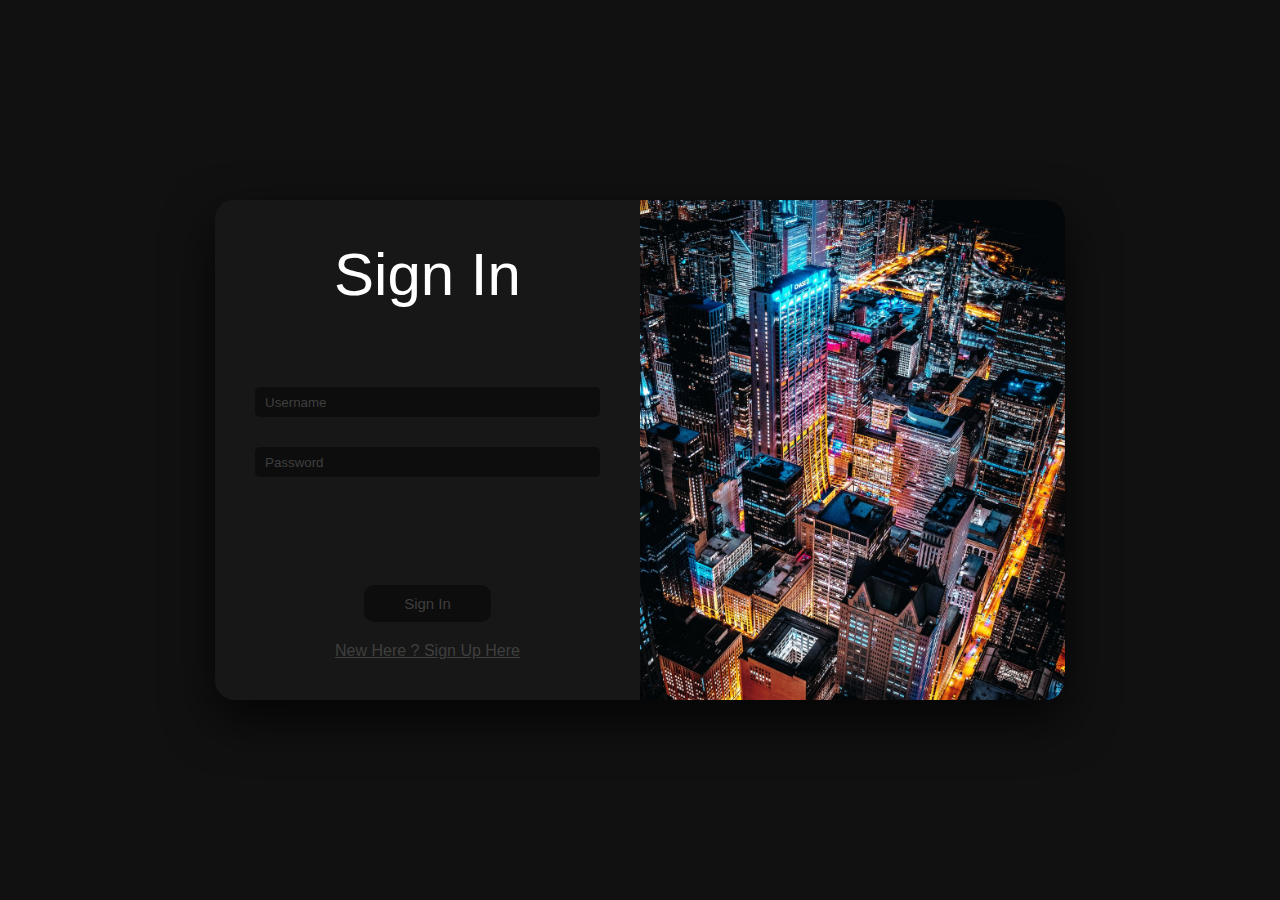
<file: LoanCM/final login-register-form-ux-master/index.html>
<!DOCTYPE html>
<html lang="en">
<head>
    <meta charset="UTF-8">
    <meta name="viewport" content="width=device-width, initial-scale=1.0">
    <title>Form UX</title>

    <link rel="stylesheet" href="style.css">

</head>
<body>

    <div class="form-parent">
        <div class="sign-up-img"></div>
        <div class="sign-in-img"></div>

        <div class="form-container">
            <div class="form" id="sign-in-form">
                <h1 class="title">sign in</h1>
                <div class="fields">
                    <input type="text" placeholder="username">
                    <input type="password" placeholder="password">
                </div>
                <div class="submit-container">
                    <button type="submit" class="btn">Sign in</button>
                    <p class="link" onclick="switchForm('register')">new here ? sign up here</p>
                </div>
            </div>
            <div class="form" id="sign-up-form">
                <h1 class="title">sign up</h1>
                <div class="fields">
                    <input type="text" placeholder="name">
                    <input type="text" placeholder="username">
                    <input type="email" placeholder="email">
                    <input type="password" placeholder="password">
                </div>
                <div class="submit-container">
                    <button type="submit" class="btn">sign up</button>
                    <p class="link" onclick="switchForm('login')">already have an account ? sign in here</p>
                </div>
            </div>
        </div>

    </div>

    <script src="app.js"></script>
    
</body>
</html>
</file>
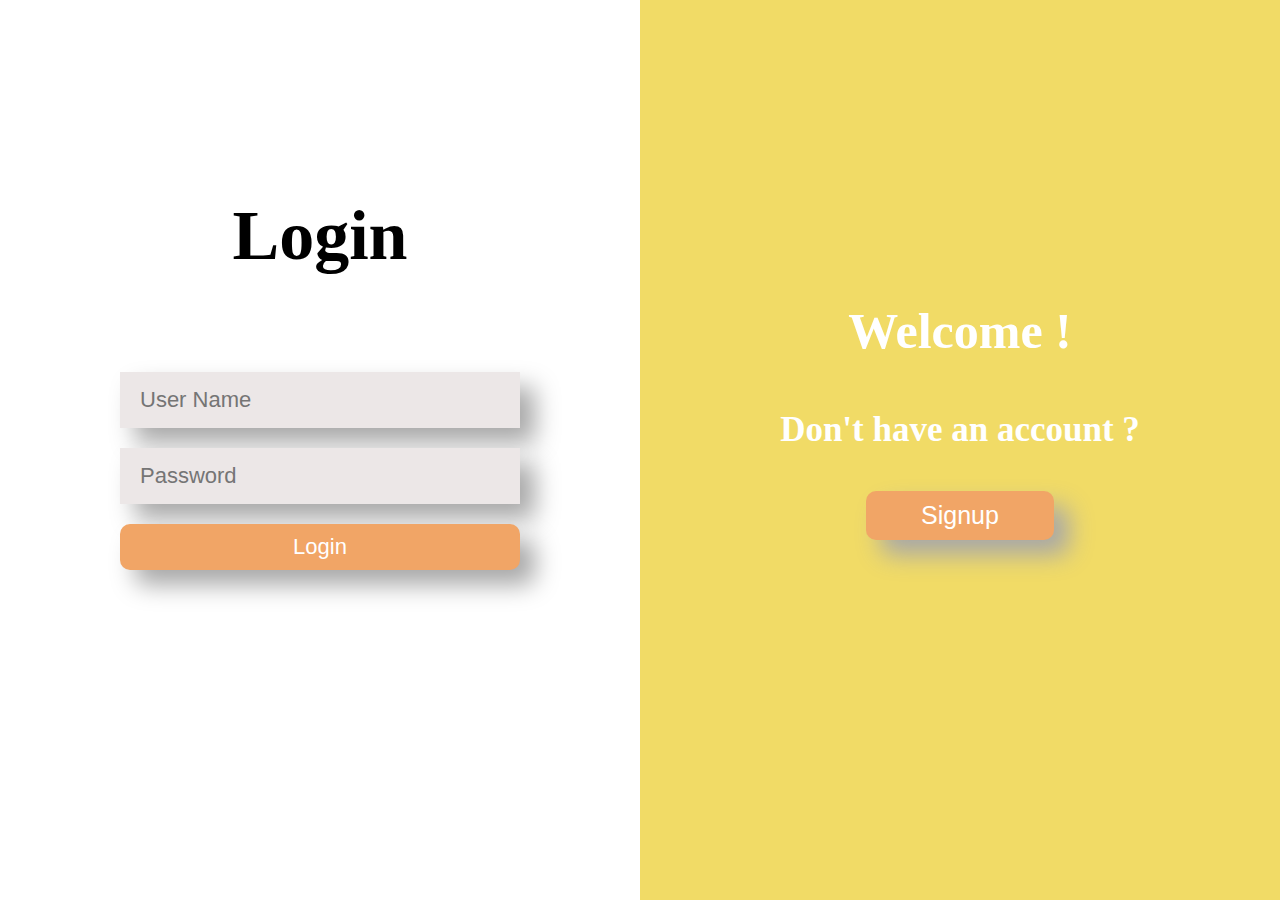
<file: LoanCM/lspm/index.html>
<!DOCTYPE html>
<html lang="en">
<head>
    <meta name="viewport" content="width=device-width, initial-scale=1.0">
    <title>Login System</title>
    <link rel="stylesheet" href="css/style.css">
</head>
<body>
    
    <section class="left-section">
        <div id="left-cover" class="cover cover-hide">
            <img src="img/cover.png" alt="">
            <h1>Welcome !</h1>
            <h3>Already have an account ?</h3>
            <button type="button" class="switch-btn" onclick="location.reload()">Login</button>
        </div>
        <div id="left-form" class="form fade-in-element">
            <h1>Login</h1>
            <form action="login.php" method="post">
                <input type="text" name="user-name" class="input-box" placeholder="User Name">
                <input type="password" name="user-pass" class="input-box" placeholder="Password">
                <input type="submit" name="login-btn"   class="btn" value="Login">
            </form>
        </div>
    </section>

    <section class="right-section">
        <div id="right-cover" class="cover fade-in-element">
            <img src="img/cover.png" alt="">
            <h1>Welcome !</h1>
            <h3>Don't have an account ?</h3>
            <button type="button" class="switch-btn" onclick="switchSignup()">Signup</button>
        </div>
        <div id="right-form" class="form form-hide">
            <h1>Signup</h1>
            <form action="signup.php" method="post">
                <input type="text" name="user-name" class="input-box" placeholder="User Name">
                <input type="email" name="user-email" class="input-box" placeholder="Email">
                <input type="password" name="user-pass" class="input-box" placeholder="Password">
                <input type="submit" name="signup-btn" class="btn" value="Signup">
            </form>
        </div>
    </section>

    <script src="js/main.js"></script>

</body>
</html>
</file>
<file: LoanCM/final login-register-form-ux-master/style.css>
*{
    margin: 0;
    padding: 0;
    box-sizing: border-box;
}

*:focus{
    outline: none;
}

body{
    width: 100%;
    height: 100vh;
    min-height: 600px;
    display: flex;
    justify-content: center;
    align-items: center;
    background: #111;
    font-family: 'roboto', sans-serif;
}

.form-parent{
    width: 850px;
    height: 500px;
    background: #171717;
    border-radius: 20px;
    overflow: hidden;
    position: relative;
    box-shadow: 0 20px 50px rgba(0, 0, 0, 0.75);
}

.sign-up-img,
.sign-in-img{
    position: absolute;
    width: 50%;
    height: 100%;
    background: url(img/sign-up.jpeg);
    background-size: cover;
}

.sign-in-img{
    left: 50%;
    background: url(img/sign-in.jpeg);
    background-size: cover;
}

.form-container{
    position: relative;
    width: 50%;
    min-width: 300px;
    height: 100%;
    background: #171717;
    transition: 1s;
    left: 0;
    display: grid;
    overflow: hidden;
    grid-template-columns: repeat(2, calc(850px/2));
}

.form{
    width: 100%;
    height: 100%;
    padding: 40px;
    display: flex;
    justify-content: space-between;
    align-items: center;
    flex-direction: column;
    transition: 1s;
}

.title{
    width: 100%;
    text-align: center;
    font-size: 60px;
    font-weight: 500;
    text-transform: capitalize;
    color: #fff;
}

.fields,
.submit-container{
    position: relative;
    width: 100%;
}

input{
    display: block;
    width: 100%;
    margin-bottom: 30px;
    padding: 5px 10px;
    text-transform: capitalize;
    border: none;
    border-radius: 5px;
    height: 30px;
    background: #0d0d0d;
    color: #fff;
}

::placeholder{
    color: #3f3f3f;
}

.btn{
    color: #fff;
    background: #0d0d0d;
    border: none;
    padding: 10px 40px;
    font-size: 15px;
    text-transform: capitalize;
    display: block;
    margin: auto;
    color: #3f3f3f;
    cursor: pointer;
    border-radius: 10px;
    margin-bottom: 20px;
    transition: .5s;
}

.btn:hover,
input:focus{
    background: #000;
    color: #fff;
}

.link{
    text-align: center;
    color: #3f3f3f;
    text-transform: capitalize;
    text-decoration: underline;
    cursor: pointer;
    transition: .5s;
}

.link:hover{
    color: #fff;
}

#sign-up-form{
    margin-left: 50%;
}

#sign-up-form .title{
    margin-bottom: 30px;
}

@media screen and (max-width : 800px){
    .form-parent{
        width: 50vw;
        min-width: 300px;
        overflow: hidden;
    }
    .form-container{
        width: 100%;
        grid-template-columns: repeat(2, 100%);
    }
    .sign-up-img,
    .sign-in-img{
        display: none;
    }
}
</file>
<file: LoanCM/lspm/css/style.css>
* {
    box-sizing: border-box;
}

body {
    margin: 0;
    padding: 0;
    font-family: 'Segoe UI';
    font-size: 25px;
}


.form input {
    min-width: 400px;
    display: block;
    margin: 20px;
    padding: 15px 20px;
    background-color: #ece7e7;
    font-size: 20px;
    border: none;
    outline: none;
    font-size: 22px;
    box-shadow: 15px 15px 25px #a8a8a8;
    transition: box-shadow 0.5s;
}

.form input:focus {
    box-shadow: 5px 5px 15px #a8a8a8;
}

.form .btn {
    margin: auto;
    padding: 10px 35px;
    background-color: #f1a566;
    color: #fff;
    border: none;
    font-size: 22px;
    border-radius: 10px;
    box-shadow: 15px 15px 25px #a8a8a8;
    transition: box-shadow 0.5s;
    outline: none;
}

.form .btn:hover {
    box-shadow: 5px 5px 15px #aaa;
}

.form {
    display: flex;
    flex-direction: column;
    justify-content: space-around;
    align-items: center;
    height: 50vh;
    width: 50vw;
    position: absolute;
    bottom: 0px;
    font-size: 35px;
}

.left-section .form {
    float: left;
    margin: 35vh auto;
}

.right-section .form {
    float: right;
    right: 0;
    margin: 30vh auto;
}

.cover .switch-btn {
    position: absolute;
    bottom: 0;
    font-size: 25px;
    margin: 40vh auto;
    padding: 10px 55px;
    background-color: #f1a566;
    color: #fff;
    border: none;
    border-radius: 10px;
    box-shadow: 15px 15px 25px #a8a8a8;
    transition: box-shadow 0.5s;
    outline: none;
}

.cover .switch-btn:hover {
    box-shadow: 5px 5px 15px #aaa;
}

.left-section .cover {
    float: left;
    display: flex;
    flex-direction: column;
    justify-content: space-around;
    align-items: center;
}

.left-section .cover img {
    height: 100vh;
    width: 50vw;
}

.left-section .cover h1 {
    position: absolute;
    bottom: 0px;
    margin: 60vh auto;
    color: #fff;
    font-size: 50px;
}

.left-section .cover h3 {
    position: absolute;
    bottom: 0px;
    margin: 50vh auto;
    color: #fff;
    font-size: 35px;
}

.left-section .cover-hide {
    visibility: hidden;
}

.left-section .form-hide {
    visibility: hidden;
}

.right-section .cover {
    display: flex;
    flex-direction: column;
    justify-content: space-around;
    align-items: center;
}

.right-section .cover img {
    height: 100vh;
    width: 50vw;
}

.right-section .cover h1 {
    position: absolute;
    bottom: 0px;
    margin: 60vh auto;
    color: #fff;
    font-size: 50px;
}

.right-section .cover h3 {
    position: absolute;
    bottom: 0px;
    margin: 50vh auto;
    color: #fff;
    font-size: 35px;
}

.right-section .cover-hide {
    visibility: hidden;
}

.right-section .form-hide {
    visibility: hidden;
}

.fade-in-element {
    animation-name: fade-in-element;
    animation-duration: 1s;
    animation-fill-mode: forwards;
}

@keyframes fade-in-element {
    from {
        opacity: 0;
    }
  
    to {
        opacity: 1;
    }
}
</file>
